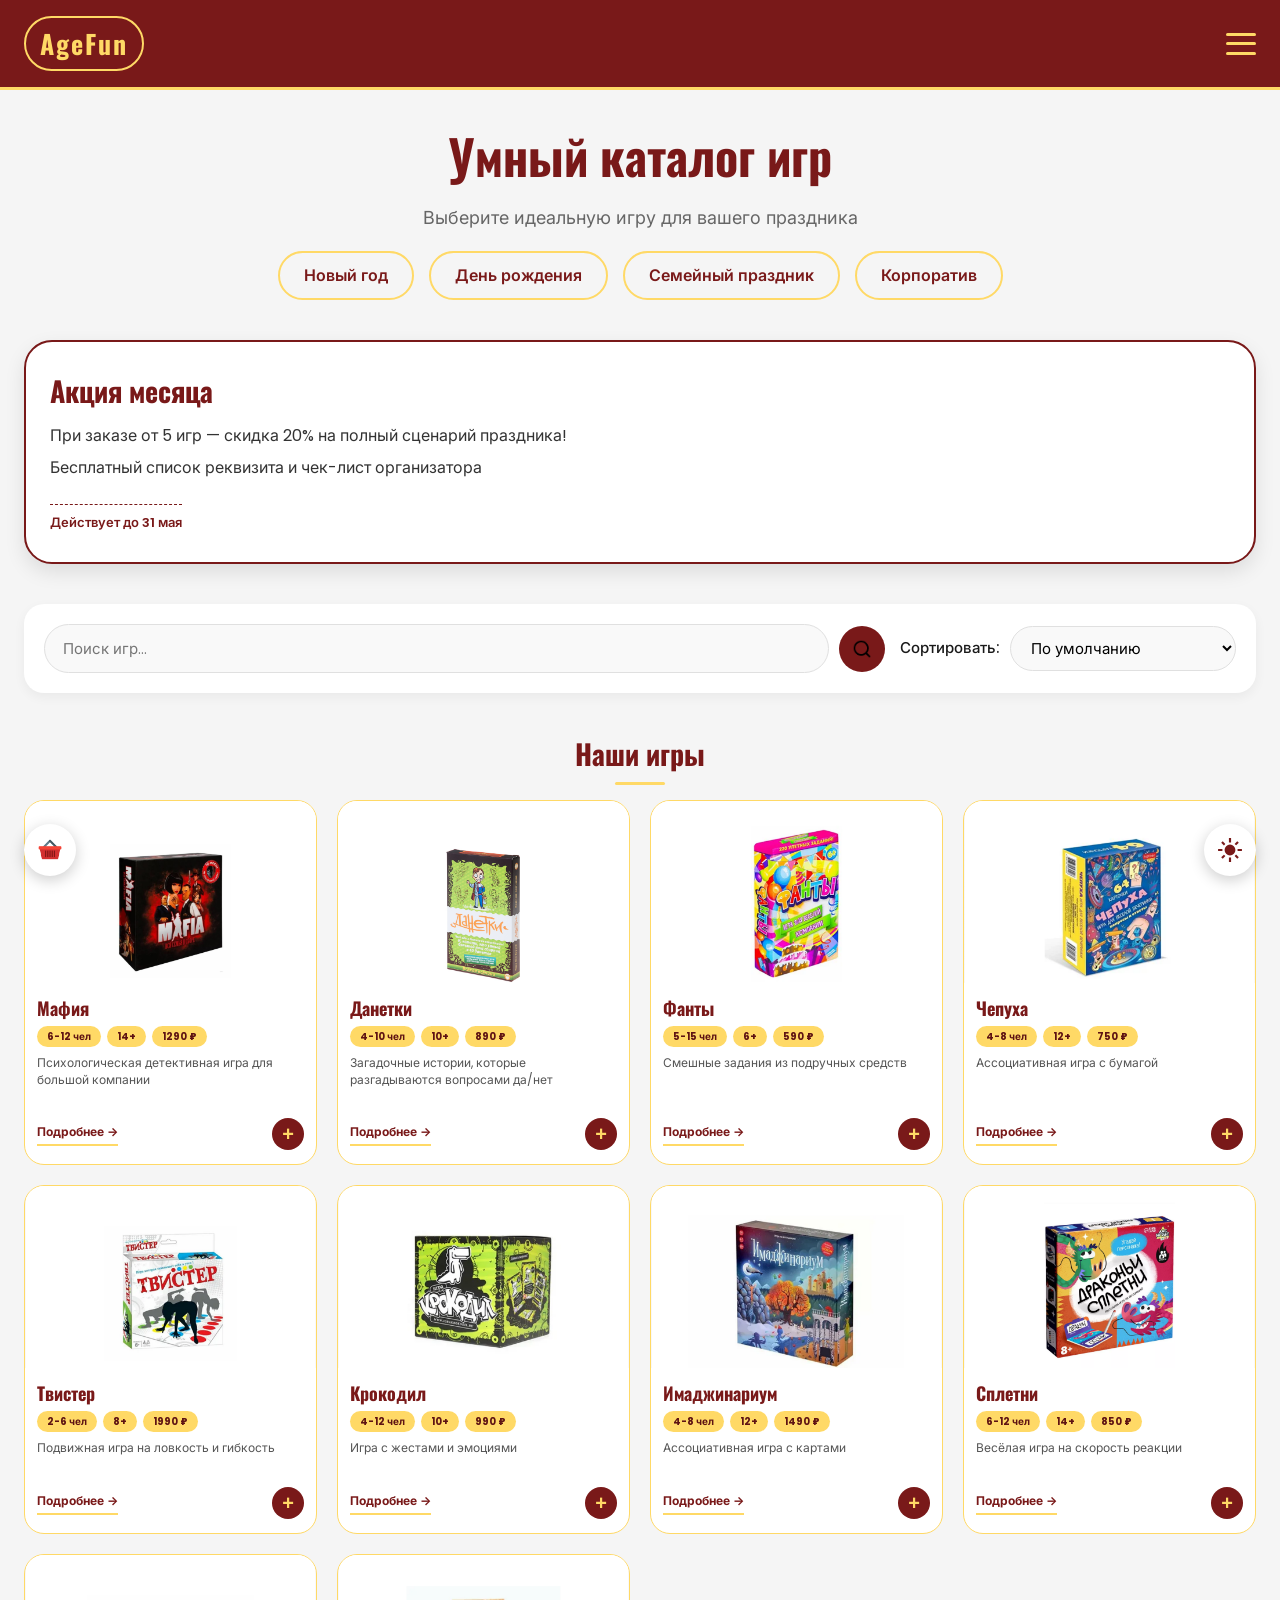
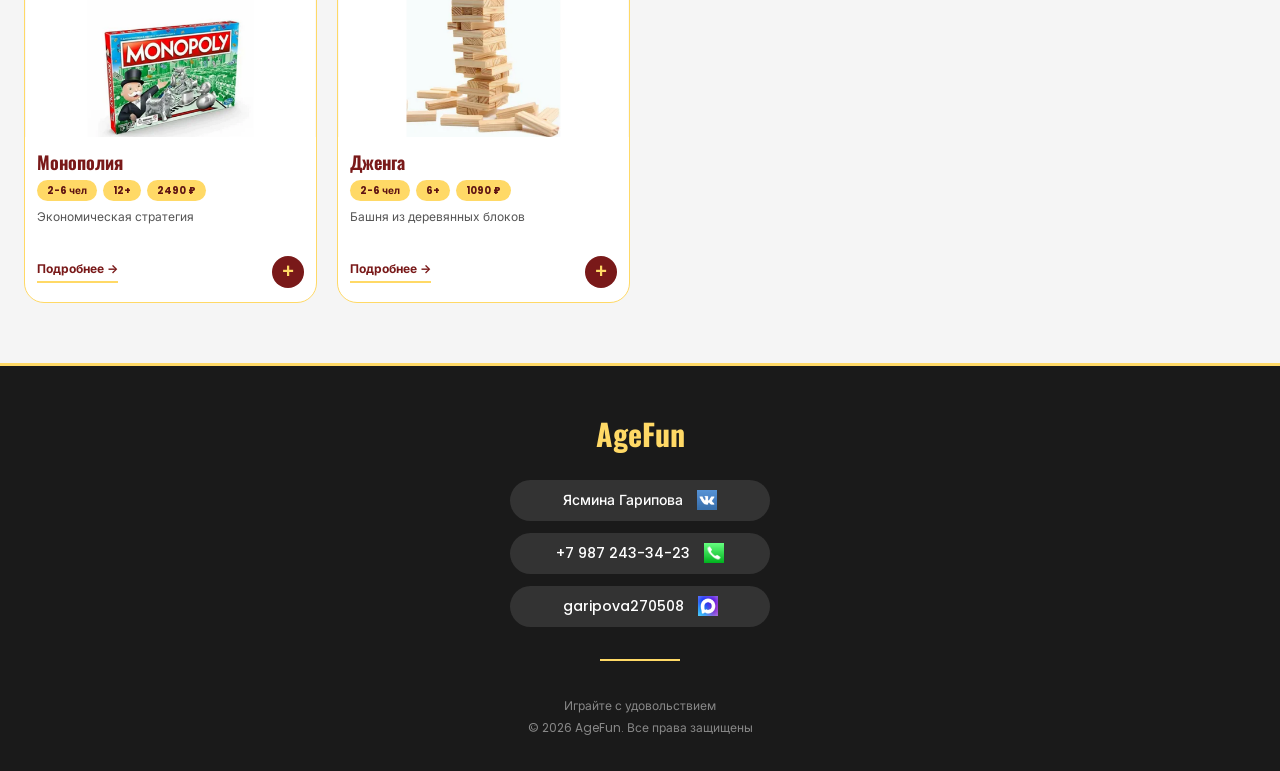
<file: assets/pages/catalog.html>
<!DOCTYPE html>
<html lang="ru">
<head>
    <!-- ========================================================================
         ОСНОВНЫЕ МЕТА-ТЕГИ
         ======================================================================== -->
    <meta charset="UTF-8">
    <meta name="viewport" content="width=device-width, initial-scale=1.0, user-scalable=yes">
    <meta name="author" content="Гарипова Ясмина Рустямовна">
    <meta name="description" content="AgeFun — Умный каталог игр для праздников. Выберите повод и возраст, получите подборку идеальных игр.">
    <title>AgeFun — Умный каталог</title>
    
    <!-- ========================================================================
         ПОДКЛЮЧЕНИЕ СТИЛЕЙ
         ======================================================================== -->
    <link rel="stylesheet" href="../css/style.css">
</head>
<body>

<!-- ========================================================================
     ШАПКА САЙТА (HEADER)
     ======================================================================== -->
<header>
    <div class="container head">
        <!-- Логотип с ссылкой на главную страницу -->
        <a href="../../index.html" class="logo">AgeFun</a>
        
        <!-- Бургер-меню (отображается на мобильных устройствах) -->
        <div class="burger" id="burgerBtn">
            <span></span><span></span><span></span>
        </div>
        
        <!-- Навигационное меню -->
        <nav class="nav-menu" id="navMenu">
            <ul>
                <li><a href="../../index.html">Главная</a></li>
                <li><a href="#" class="active">Каталог</a></li>
            </ul>
        </nav>
    </div>
</header>

<!-- ========================================================================
     ОСНОВНОЙ КОНТЕНТ
     ======================================================================== -->
<main>
    <div class="container">
        
        <!-- ========================================================================
             ЗАГОЛОВОК КАТАЛОГА
             ======================================================================== -->
        <div class="catalog-header">
            <h1>Умный каталог игр</h1>
            <p>Выберите идеальную игру для вашего праздника</p>
        </div>

        <!-- ========================================================================
             ВЫБОР ПРАЗДНИКА (ФИЛЬТР ПО ПОВОДУ)
             ======================================================================== -->
        <div class="holiday-selector">
            <button class="holiday-btn" data-holiday="newyear">Новый год</button>
            <button class="holiday-btn" data-holiday="birthday">День рождения</button>
            <button class="holiday-btn" data-holiday="family">Семейный праздник</button>
            <button class="holiday-btn" data-holiday="corporate">Корпоратив</button>
        </div>

        <!-- ========================================================================
             БЛОК АКЦИИ
             ======================================================================== -->
        <div class="promo-section">
            <div class="promo-title">Акция месяца</div>
            <div class="promo-text">При заказе от 5 игр — скидка 20% на полный сценарий праздника!</div>
            <div class="promo-text">Бесплатный список реквизита и чек-лист организатора</div>
            <div class="promo-date">Действует до 31 мая</div>
        </div>

        <!-- ========================================================================
             ПОИСК И СОРТИРОВКА
             ======================================================================== -->
        <div class="controls">
            <!-- Блок поиска -->
            <div class="search-box">
                <input type="text" id="searchInput" placeholder="Поиск игр...">
                <button class="search-btn" id="searchBtn">
                    <img src="../img/search.png" alt="Иконка поиска" class="search-icon">
                </button>
            </div>
            <!-- Блок сортировки -->
            <div class="sort-box">
                <label>Сортировать:</label>
                <select id="sortSelect" class="sort-select">
                    <option value="default">По умолчанию</option>
                    <option value="name-asc">Название (А-Я)</option>
                    <option value="name-desc">Название (Я-А)</option>
                    <option value="players">По количеству игроков</option>
                </select>
            </div>
        </div>

        <!-- ========================================================================
             ЗАГОЛОВОК "НАШИ ИГРЫ"
             ======================================================================== -->
        <div class="popular-title-wrapper">
            <h2 class="popular-title">Наши игры</h2>
        </div>

        <!-- ========================================================================
             СЕТКА КАРТОЧЕК ИГР (динамически заполняется через JavaScript)
             ======================================================================== -->
        <div class="games-grid" id="gamesGrid"></div>
        
    </div>
</main>

<!-- ========================================================================
     ПОДВАЛ (FOOTER)
     ======================================================================== -->
<footer>
    <div class="container">
        <div class="footer-content">
            <div class="footer-logo">AgeFun</div>
            <div class="footer-icons">
                <div class="footer-icon">
                    <a href="#">Ясмина Гарипова</a>
                    <img src="../img/vk.jpg" alt="Иконка ВКонтакте">
                </div>
                <div class="footer-icon">
                    <a href="#">+7 987 243-34-23</a>
                    <img src="../img/number..jpg" alt="Иконка телефона">
                </div>
                <div class="footer-icon">
                    <a href="#">garipova270508</a>
                    <img src="../img/MAX.jpg" alt="Иконка социальной сети">
                </div>
            </div>
            <div class="footer-line"></div>
            <div class="footer-bottom">
                <p>Играйте с удовольствием</p>
                <p>© 2026 AgeFun. Все права защищены</p>
            </div>
        </div>
    </div>
</footer>

<!-- ========================================================================
     ФИКСИРОВАННЫЕ КНОПКИ
     ======================================================================== -->

<!-- Кнопка корзины (в левом нижнем углу) -->
<div class="cart-fixed">
    <div class="cart-wrapper">
        <button id="cart-icon">
            <img src="../img/cart-icon.png" alt="Иконка корзины" id="cart-img">
            <span id="cart-count" class="cart-count">0</span>
        </button>
    </div>
</div>

<!-- Кнопка переключения тёмной/светлой темы (в правом нижнем углу) -->
<div class="theme-fixed">
    <button id="theme-switch">
        <!-- Иконка солнца (светлая тема) -->
        <svg xmlns="http://www.w3.org/2000/svg" height="24px" viewBox="0 -960 960 960" width="24px">
            <path d="M480-280q-83 0-141.5-58.5T280-480q0-83 58.5-141.5T480-680q83 0 141.5 58.5T680-480q0 83-58.5 141.5T480-280ZM200-440H40v-80h160v80Zm720 0H760v-80h160v80ZM440-760v-160h80v160h-80Zm0 720v-160h80v160h-80ZM256-650l-101-97 57-59 96 100-52 56Zm492 496-97-101 53-55 101 97-57 59Zm-98-550 97-101 59 57-100 96-56-52ZM154-212l101-97 55 53-97 101-59-57Z"/>
        </svg>
        <!-- Иконка луны (тёмная тема) -->
        <svg xmlns="http://www.w3.org/2000/svg" height="24px" viewBox="0 -960 960 960" width="24px">
            <path d="M480-120q-150 0-255-105T120-480q0-150 105-255t255-105q14 0 27.5 1t26.5 3q-41 29-65.5 75.5T444-660q0 90 63 153t153 63q55 0 101-24.5t75-65.5q2 13 3 26.5t1 27.5q0 150-105 255T480-120Z"/>
        </svg>
    </button>
</div>

<!-- ========================================================================
     МОДАЛЬНЫЕ ОКНА
     ======================================================================== -->

<!-- Модальное окно для выбора возраста (срабатывает после выбора праздника) -->
<div class="modal" id="holidayAgeModal">
    <div class="modal-content">
        <h3>Выберите возраст</h3>
        <p id="selectedHolidayName">Для какого возраста подбираем игры?</p>
        <div class="age-buttons">
            <a href="#" class="age-link holiday-age-link" data-age="5-9">5-9 лет</a>
            <a href="#" class="age-link holiday-age-link" data-age="9-14">9-14 лет</a>
            <a href="#" class="age-link holiday-age-link" data-age="14-18">14-18 лет</a>
            <a href="#" class="age-link holiday-age-link" data-age="18-35">18-35 лет</a>
            <a href="#" class="age-link holiday-age-link" data-age="35+">35+ лет</a>
        </div>
        <button class="modal-close" id="closeHolidayModalBtn">Закрыть</button>
    </div>
</div>

<!-- Модальное окно корзины (отображает добавленные товары) -->
<div class="cart-modal" id="cartModal">
    <div class="cart-modal-content">
        <div class="cart-modal-header">
            <h3>Корзина</h3>
            <button class="close-cart-modal" id="closeCartModalBtn">&times;</button>
        </div>
        <!-- Список товаров в корзине (динамически заполняется через JavaScript) -->
        <div class="cart-items-list" id="cartItemsList">
            <div class="empty-cart-message">Корзина пуста</div>
        </div>
        <div class="cart-total" id="cartTotal">Итого: 0 ₽</div>
        <button class="checkout-btn" id="checkoutBtn">Оформить заказ</button>
    </div>
</div>

<!-- ========================================================================
     ПОДКЛЮЧЕНИЕ СКРИПТОВ
     ======================================================================== -->
<script src="../js/burger.js"></script>
<script src="../js/catalog.js"></script>
</body>
</html>
</file>
<file: assets/css/style.css>
/* ========================================================================
   ПОДКЛЮЧЕНИЕ ШРИФТОВ
   ======================================================================== */
@import url("https://fonts.googleapis.com/css2?family=Inter:opsz,wght@14..32,100..900&family=Oswald:wght@200..700&family=Poppins:wght@300;400;500;600;700;800&display=swap");

/* ========================================================================
   CSS ПЕРЕМЕННЫЕ (цвета, шрифты)
   ======================================================================== */
:root {
    --font-primary: "Poppins", "Inter", sans-serif;  /* Основной шрифт */
    --font-secondary: "Oswald", sans-serif;          /* Второстепенный шрифт для заголовков */
    --color-primary: #791919;    /* Бордовый — основной цвет сайта */
    --color-secondary: #ffd966;  /* Золотой/жёлтый — акцентный цвет */
    --color-dark: #1a1a1a;       /* Тёмный фон для тёмной темы */
    --color-light: #f5f5f5;      /* Светлый фон для светлой темы */
    --color-white: #ffffff;      /* Белый цвет */
    --color-gray: #555555;        /* Серый для текста */
    --color-gray-light: #888888;  /* Светло-серый */
}

/* ========================================================================
   ГЛОБАЛЬНЫЕ СБРОСЫ И БАЗОВЫЕ СТИЛИ
   ======================================================================== */
* {
    margin: 0;
    padding: 0;
    box-sizing: border-box;  /* Учитываем padding и border в ширине элемента */
}

body {
    font-family: var(--font-primary);
    background: var(--color-light);
    color: var(--color-dark);
    line-height: 1.5;
    transition: background 0.3s ease, color 0.3s ease;  /* Плавная смена темы */
    overflow-x: hidden;  /* Убираем горизонтальную прокрутку */
}

/* Все медиа-элементы не выходят за границы */
img, iframe, video {
    max-width: 100%;
}

/* Центрирующий контейнер */
.container {
    max-width: 1500px;
    margin: 0 auto;
    padding-left: 24px;
    padding-right: 24px;
}

/* ========================================================================
   ШАПКА САЙТА (HEADER)
   ======================================================================== */
header {
    background: var(--color-primary);
    padding: 16px 0;
    border-bottom: 3px solid var(--color-secondary);
    position: sticky;   /* Прилипает при скролле */
    top: 0;
    z-index: 1000;
}

.head {
    display: flex;
    justify-content: space-between;
    align-items: center;
}

/* Логотип */
.logo {
    font-family: var(--font-secondary);
    background: var(--color-primary);
    text-decoration: none;
    letter-spacing: 2px;
    padding: 6px 14px;
    border-radius: 35px;
    border: 2px solid var(--color-secondary);
    display: inline-block;
    font-weight: 800;
    font-size: 26px;
    color: var(--color-secondary);
    transition: all 0.3s ease;
}

.logo:hover {
    transform: scale(1.02);
    background: var(--color-secondary);
    color: var(--color-primary);
    box-shadow: 0 4px 12px rgba(0, 0, 0, 0.2);
}

/* ========================================================================
   БУРГЕР-МЕНЮ (МОБИЛЬНАЯ НАВИГАЦИЯ)
   ======================================================================== */
.burger {
    width: 30px;
    height: 22px;
    display: flex;
    flex-direction: column;
    justify-content: space-between;
    cursor: pointer;
    z-index: 1001;
}

.burger span {
    display: block;
    width: 100%;
    height: 3px;
    background: var(--color-secondary);
    border-radius: 3px;
    transition: all 0.3s ease;
}

/* Анимация превращения бургера в крестик при открытии меню */
.burger.active span:nth-child(1) { transform: translateY(9px) rotate(45deg); }
.burger.active span:nth-child(2) { opacity: 0; }
.burger.active span:nth-child(3) { transform: translateY(-10px) rotate(-45deg); }

/* ========================================================================
   НАВИГАЦИОННОЕ МЕНЮ (ВЫЕЗЖАЮЩЕЕ)
   ======================================================================== */
.nav-menu {
    position: fixed;
    top: 0;
    left: -100%;
    width: 75%;
    max-width: 320px;
    height: 100vh;
    background: var(--color-white);
    box-shadow: 5px 0 35px rgba(0, 0, 0, 0.08);
    padding: 100px 28px 40px;
    transition: left 0.4s cubic-bezier(0.2, 0.9, 0.4, 1.1);
    z-index: 1000;
    border-right: 4px solid var(--color-secondary);
}

.nav-menu.active { left: 0; }  /* Открытое состояние */

.nav-menu ul { list-style: none; display: flex; flex-direction: column; gap: 12px; }

.nav-menu ul li a {
    font-family: var(--font-primary);
    font-weight: 600;
    font-size: 18px;
    color: var(--color-dark);
    text-decoration: none;
    display: block;
    padding: 14px 0;
    border-bottom: 1px solid #e0e0e0;
    transition: all 0.25s ease;
}

.nav-menu ul li a:hover,
.nav-menu ul li a.active {
    color: var(--color-primary);
    border-bottom-color: var(--color-primary);
    padding-left: 12px;
    background: linear-gradient(90deg, rgba(255, 217, 102, 0.15), transparent);
}

/* ========================================================================
   ТЁМНАЯ ТЕМА (DARKMODE) — ПЕРЕОПРЕДЕЛЕНИЕ СТИЛЕЙ
   ======================================================================== */
.darkmode {
    background: var(--color-dark);
    color: #f0f0f0;
}

.darkmode header {
    background: var(--color-primary);
    border-bottom-color: var(--color-secondary);
}

.darkmode .logo {
    background: var(--color-primary);
    color: var(--color-secondary);
    border-color: var(--color-secondary);
}

.darkmode .logo:hover {
    background: var(--color-secondary);
    color: var(--color-primary);
}

.darkmode .nav-menu {
    background: #2a2a2a;
    border-right-color: var(--color-secondary);
}

.darkmode .nav-menu ul li a {
    color: #f0f0f0;
    border-bottom-color: #444444;
}

.darkmode .nav-menu ul li a:hover,
.darkmode .nav-menu ul li a.active {
    color: var(--color-secondary);
    border-bottom-color: var(--color-secondary);
}

.darkmode .about-us,
.darkmode .filter-section {
    background: var(--color-dark);
}

.darkmode .about-us h2 {
    color: var(--color-secondary);
}

.darkmode .accordion-item {
    border-color: #444444;
    background: #2a2a2a;
}

.darkmode .accordion-header {
    background: #2a2a2a;
    border-left-color: var(--color-secondary);
}

.darkmode .accordion-header h3 {
    color: #f0f0f0;
}

.darkmode .accordion-icon {
    color: var(--color-secondary);
}

.darkmode .accordion-content p {
    color: #bbbbbb;
}

.darkmode .slider-text {
    color: var(--color-secondary);
}

.darkmode .filter-tab {
    color: var(--color-secondary);
    border-color: var(--color-secondary);
}

.darkmode .filter-tab.active {
    background: var(--color-secondary);
    color: var(--color-primary);
    border-color: var(--color-secondary);
}

.darkmode .filter-tab:hover {
    background: var(--color-secondary);
    color: var(--color-primary);
}

.darkmode .popular-card,
.darkmode .team-card,
.darkmode .contact-info,
.darkmode .feedback-form-wrapper {
    background: #2a2a2a;
    border-color: #444444;
}

.darkmode .popular-card h3,
.darkmode .team-card h3,
.darkmode .contact-item h3 {
    color: var(--color-secondary);
}

.darkmode .game-meta span {
    background: var(--color-primary);
    color: var(--color-secondary);
}

.darkmode .price {
    color: var(--color-secondary);
}

.darkmode .popular-card p,
.darkmode .team-desc,
.darkmode .contact-item p {
    color: #bbbbbb;
}

.darkmode .popular-btn {
    color: var(--color-secondary);
    border-bottom-color: var(--color-primary);
}

.darkmode .popular-btn:hover {
    color: var(--color-primary);
    border-bottom-color: var(--color-secondary);
}

.darkmode .team-card p {
    color: var(--color-gray-light);
}

.darkmode .feedback-form-wrapper {
    background: #2a2a2a;
    border-color: #444444;
}

.darkmode .form-row input,
.darkmode .feedback-form textarea {
    background: var(--color-dark);
    border-color: #444444;
    color: #f0f0f0;
}

.darkmode .feedback-btn {
    background: var(--color-secondary);
    color: var(--color-primary);
}

.darkmode .feedback-btn:hover {
    background: #ffcc44;
    transform: scale(1.02);
}

.darkmode .modal-content {
    background: #2a2a2a;
}

.darkmode .modal-content h3 {
    color: var(--color-secondary);
}

.darkmode .modal-content p {
    color: #bbbbbb;
}

.darkmode .modal-close {
    background: var(--color-secondary);
    color: var(--color-primary);
}

.darkmode footer {
    background: var(--color-dark);
    border-top-color: var(--color-secondary);
}

.darkmode .footer-logo {
    color: var(--color-secondary);
}

.darkmode .footer-icon {
    background: #333333;
}

.darkmode .footer-icon a {
    color: var(--color-white);
}

.darkmode .footer-icon:hover {
    background: var(--color-primary);
}

/* ========================================================================
   ГЕРОЙ С ВИДЕО-ФОНОМ (ГЛАВНАЯ СТРАНИЦА)
   ======================================================================== */
.hero {
    position: relative;
    height: 90vh;
    min-height: 550px;
    overflow: hidden;
    display: flex;
    align-items: center;
    justify-content: center;
}

.hero-video {
    position: absolute;
    top: 0;
    left: 0;
    width: 100%;
    height: 100%;
    object-fit: cover;  /* Видео заполняет весь блок */
    z-index: 0;
}

.hero-overlay {
    position: absolute;
    top: 0;
    left: 0;
    width: 100%;
    height: 100%;
    background: rgba(0, 0, 0, 0.65);  /* Затемнение для читаемости текста */
    z-index: 1;
}

.hero-content {
    position: relative;
    z-index: 2;
    text-align: center;
    color: var(--color-white);
    max-width: 800px;
    padding: 0 24px;
    animation: fadeInUp 1s ease;  /* Анимация появления */
}

.hero-content h1 {
    font-family: var(--font-secondary);
    font-size: clamp(48px, 8vw, 80px);
    font-weight: 800;
    margin-bottom: 20px;
    text-shadow: 3px 3px 6px rgba(0, 0, 0, 0.4);
    background: linear-gradient(135deg, #fff, var(--color-secondary));
    -webkit-background-clip: text;
    background-clip: text;
    color: transparent;
}

.hero-content p {
    font-size: clamp(18px, 4vw, 26px);
    font-weight: 600;
    margin-bottom: 20px;
}

.hero-tagline {
    font-size: clamp(14px, 3vw, 18px);
    display: block;
    margin-bottom: 35px;
    color: rgba(255, 255, 255, 0.95);
    text-shadow: 0 1px 2px rgba(0,0,0,0.3);
    font-weight: 500;
}

.hero-btn {
    display: inline-block;
    background: var(--color-secondary);
    color: var(--color-primary);
    padding: 14px 42px;
    border-radius: 50px;
    text-decoration: none;
    font-weight: 800;
    font-size: 18px;
    transition: all 0.3s ease;
    box-shadow: 0 8px 20px rgba(0, 0, 0, 0.2);
}

.hero-btn:hover {
    transform: scale(1.05);
    background: #ffcc44;
    box-shadow: 0 12px 28px rgba(0, 0, 0, 0.3);
}

/* ========================================================================
   СЕКЦИЯ "О НАС" (АККОРДЕОН)
   ======================================================================== */
.about-us {
    padding: 80px 0;
    background: var(--color-light);
}

.about-us h2 {
    font-family: var(--font-secondary);
    font-size: clamp(32px, 5vw, 42px);
    color: var(--color-primary);
    text-align: center;
    margin-bottom: 40px;
}

.accordion {
    max-width: 900px;
    margin: 0 auto;
}

.accordion-item {
    border: 1px solid #e0e0e0;
    margin-bottom: 12px;
    background: var(--color-white);
    border-radius: 12px;
    overflow: hidden;
    transition: all 0.3s ease;
}

.accordion-item:hover {
    transform: translateY(-2px);
    box-shadow: 0 6px 16px rgba(0, 0, 0, 0.1);
}

.accordion-header {
    background: var(--color-white);
    padding: 18px 24px;
    cursor: pointer;
    display: flex;
    justify-content: space-between;
    align-items: center;
    border-left: 4px solid var(--color-primary);
    transition: background 0.3s ease;
}

.accordion-header:hover {
    background: rgba(255, 217, 102, 0.1);
}

.accordion-header h3 {
    font-size: 18px;
    font-weight: 600;
    color: var(--color-dark);
    margin: 0;
}

.accordion-icon {
    font-size: 22px;
    color: var(--color-primary);
    transition: transform 0.3s ease;
}

/* Поворот иконки при открытом аккордеоне */
.accordion-item.active .accordion-icon {
    transform: rotate(45deg);
}

.accordion-content {
    max-height: 0;
    overflow: hidden;
    transition: max-height 0.4s ease;
    padding: 0 24px;
}

.accordion-item.active .accordion-content {
    max-height: 120px;   /* Достаточно для содержимого */
    padding: 20px 24px;
}

.accordion-content p {
    font-size: 15px;
    color: var(--color-gray);
    line-height: 1.6;
}

/* ========================================================================
   СЛАЙДЕР (BOOTSTRAP КАРУСЕЛЬ)
   ======================================================================== */
.slider-caption {
    text-align: center;
    margin: 50px 0 20px;
}

.slider-text {
    font-family: var(--font-secondary);
    font-weight: 700;
    font-size: clamp(24px, 5vw, 34px);
    color: var(--color-primary);
    display: inline-block;
}

.carousel {
    margin: 20px auto 60px;
    border-radius: 32px;
    overflow: hidden;
    box-shadow: 0 20px 35px rgba(0, 0, 0, 0.15);
    max-width: 900px;
}

.carousel-item {
    height: 400px;
}

.carousel-item img {
    width: 100%;
    height: 100%;
    object-fit: cover;
    transition: transform 0.5s ease;
}

.carousel-item:hover img {
    transform: scale(1.05);  /* Увеличение картинки при наведении */
}

.carousel-caption {
    background: linear-gradient(135deg, rgba(121, 25, 25, 0.85), rgba(0, 0, 0, 0.7));
    border-radius: 20px;
    padding: 12px 24px;
    bottom: 25px;
    left: 25px;
    right: 25px;
}

.carousel-caption h5 {
    font-family: var(--font-secondary);
    font-weight: 700;
    font-size: 22px;
    color: var(--color-secondary);
    margin: 0;
}

/* Кнопки переключения слайдов */
.carousel-control-prev,
.carousel-control-next {
    width: 40px;
    height: 40px;
    background: rgba(121, 25, 25, 0.7);
    border-radius: 50%;
    top: 50%;
    transform: translateY(-50%);
    transition: all 0.3s ease;
}

.carousel-control-prev:hover,
.carousel-control-next:hover {
    background: var(--color-primary);
    transform: translateY(-50%) scale(1.1);
}

/* ========================================================================
   ФИЛЬТР (ТАБЫ) — ПЕРЕКЛЮЧЕНИЕ МЕЖДУ РАЗДЕЛАМИ
   ======================================================================== */
.filter-section {
    padding: 40px 0 70px;
    background: var(--color-light);
}

.filter-tabs {
    display: flex;
    flex-wrap: wrap;
    justify-content: center;
    gap: 12px;
    margin-bottom: 40px;
}

.filter-tab {
    background: transparent;
    border: 2px solid var(--color-secondary);
    padding: 12px 28px;
    border-radius: 50px;
    font-family: var(--font-primary);
    font-weight: 600;
    font-size: 16px;
    color: var(--color-primary);
    cursor: pointer;
    transition: all 0.3s ease;
}

.filter-tab.active {
    background: var(--color-primary);
    color: var(--color-secondary);
    border-color: var(--color-primary);
}

.filter-tab:hover {
    transform: translateY(-3px);
    background: var(--color-secondary);
    color: var(--color-primary);
    box-shadow: 0 4px 12px rgba(0, 0, 0, 0.15);
}

/* Содержимое табов — скрыто по умолчанию */
.tab-content {
    display: none;
    animation: fadeInUp 0.4s ease;
}

.tab-content.active {
    display: block;
}

/* ========================================================================
   ПОПУЛЯРНЫЕ ИГРЫ (СЕТКА КАРТОЧЕК)
   ======================================================================== */
.popular-grid {
    display: flex;
    flex-wrap: wrap;
    gap: 20px;
    justify-content: center;
}

.popular-card {
    background: var(--color-white);
    border-radius: 20px;
    width: calc(25% - 15px);
    min-width: 200px;
    max-width: 260px;
    border: 1px solid var(--color-secondary);
    overflow: hidden;
    box-shadow: 0 6px 20px rgba(0, 0, 0, 0.08);
    display: flex;
    flex-direction: column;
    transition: all 0.3s ease;
}

.popular-card:hover {
    transform: translateY(-8px);
    box-shadow: 0 16px 32px rgba(0, 0, 0, 0.15);
}

.popular-img {
    width: 100%;
    height: 150px;
    background-size: cover;
    background-position: center;
    transition: transform 0.5s ease;
}

.popular-card:hover .popular-img {
    transform: scale(1.05);
}

.popular-card h3 {
    font-family: var(--font-secondary);
    font-weight: 700;
    font-size: 18px;
    color: var(--color-primary);
    margin: 12px 12px 4px;
    transition: color 0.3s ease;
}

.popular-card:hover h3 {
    color: var(--color-secondary);
    text-shadow: 0 0 2px var(--color-primary);
}

.game-meta {
    display: flex;
    flex-wrap: wrap;
    gap: 5px;
    margin: 4px 12px 8px;
}

.game-meta span {
    font-size: 9px;
    font-weight: 700;
    background: var(--color-secondary);
    padding: 3px 8px;
    border-radius: 20px;
    color: var(--color-primary);
    transition: all 0.3s ease;
}

.popular-card:hover .game-meta span {
    background: var(--color-primary);
    color: var(--color-secondary);
}

.price {
    font-size: 18px;
    font-weight: 800;
    color: var(--color-primary);
    margin: 6px 12px 0;
    transition: color 0.3s ease;
}

.popular-card:hover .price {
    color: var(--color-secondary);
}

.popular-card p {
    font-size: 12px;
    line-height: 1.4;
    color: var(--color-gray);
    margin: 0 12px 12px;
    flex: 1;
}

.popular-btn {
    display: inline-block;
    color: var(--color-primary);
    font-weight: 700;
    font-size: 12px;
    text-decoration: none;
    margin: 0 12px 14px;
    border-bottom: 2px solid var(--color-secondary);
    padding-bottom: 2px;
    align-self: flex-start;
    transition: all 0.3s ease;
}

.popular-btn:hover {
    color: var(--color-secondary);
    border-bottom-color: var(--color-primary);
    transform: translateX(5px);
}

/* ========================================================================
   КОМАНДА (СЕТКА КАРТОЧЕК СОТРУДНИКОВ)
   ======================================================================== */
.team-grid {
    display: flex;
    flex-wrap: wrap;
    gap: 30px;
    justify-content: center;
}

.team-card {
    background: var(--color-white);
    border-radius: 28px;
    width: 100%;
    max-width: 280px;
    text-align: center;
    padding: 28px 20px;
    box-shadow: 0 12px 28px rgba(0, 0, 0, 0.08);
    border: 1px solid var(--color-secondary);
    transition: all 0.3s ease;
}

.team-card:hover {
    transform: translateY(-10px);
    box-shadow: 0 20px 40px rgba(0, 0, 0, 0.15);
}

.team-photo {
    width: 130px;
    height: 130px;
    border-radius: 50%;
    margin: 0 auto 18px;
    background-size: cover;
    background-position: center;
    border: 3px solid var(--color-secondary);
    transition: all 0.3s ease;
}

.team-card:hover .team-photo {
    transform: scale(1.05);
    border-color: var(--color-primary);
}

.team-card h3 {
    font-size: 20px;
    font-weight: 800;
    color: var(--color-primary);
    margin-bottom: 6px;
    transition: color 0.3s ease;
}

.team-card:hover h3 {
    color: var(--color-secondary);
}

.team-card p {
    font-size: 14px;
    color: var(--color-gray-light);
    margin-bottom: 12px;
}

.team-desc {
    font-size: 13px;
    color: var(--color-gray);
    line-height: 1.5;
    display: block;
}

/* ========================================================================
   КОНТАКТЫ (ИНФОРМАЦИЯ + КАРТА)
   ======================================================================== */
.contacts-grid {
    display: flex;
    flex-wrap: wrap;
    gap: 40px;
    justify-content: center;
    align-items: stretch;
}

.contact-info {
    flex: 1;
    min-width: 260px;
    background: var(--color-white);
    border-radius: 24px;
    padding: 30px;
    border: 1px solid var(--color-secondary);
}

.contact-item {
    display: flex;
    align-items: center;
    gap: 18px;
    margin-bottom: 28px;
    transition: all 0.3s ease;
}

.contact-item:hover {
    transform: translateX(8px);
}

.contact-item:last-child {
    margin-bottom: 0;
}

.contact-item h3 {
    font-size: 18px;
    font-weight: 700;
    color: var(--color-primary);
    margin-bottom: 6px;
}

.contact-item p {
    font-size: 14px;
    color: var(--color-gray);
}

.contact-map {
    flex: 1;
    min-width: 300px;
    border-radius: 24px;
    overflow: hidden;
    border: 1px solid var(--color-secondary);
    transition: all 0.3s ease;
}

.contact-map:hover {
    transform: scale(1.01);
    box-shadow: 0 8px 20px rgba(0, 0, 0, 0.15);
}

.contact-map iframe {
    display: block;
    width: 100%;
    height: 100%;
    min-height: 300px;
}

.contact-icon-img {
    width: 45px;
    height: 45px;
    object-fit: contain;
    border-radius: 12px;
    transition: transform 0.3s ease;
}

.contact-item:hover .contact-icon-img {
    transform: rotate(5deg) scale(1.05);
}

/* ========================================================================
   ФОРМА ОБРАТНОЙ СВЯЗИ
   ======================================================================== */
.feedback-form-wrapper {
    max-width: 680px;
    margin: 0 auto;
    background: linear-gradient(145deg, #fafafa, var(--color-white));
    border-radius: 24px;
    padding: 40px;
    border: 1px solid #e0e0e0;
    transition: all 0.3s ease;
}

.feedback-form-wrapper:hover {
    transform: translateY(-3px);
    box-shadow: 0 12px 28px rgba(0, 0, 0, 0.1);
}

.feedback-form {
    display: flex;
    flex-direction: column;
    gap: 20px;
}

.form-row {
    display: flex;
    gap: 20px;
    flex-wrap: wrap;
}

.form-row input {
    flex: 1;
    padding: 15px 18px;
    border: 1px solid #e0e0e0;
    border-radius: 12px;
    font-size: 15px;
    font-family: var(--font-primary);
    background: var(--color-white);
    color: var(--color-dark);
    transition: all 0.3s ease;
}

.form-row input:hover {
    border-color: var(--color-secondary);
}

.form-row input:focus,
.feedback-form textarea:focus {
    outline: none;
    border-color: var(--color-primary);
    box-shadow: 0 0 0 3px rgba(121, 25, 25, 0.1);
}

.feedback-form textarea {
    padding: 15px 18px;
    border: 1px solid #e0e0e0;
    border-radius: 12px;
    font-size: 15px;
    font-family: var(--font-primary);
    resize: vertical;
    background: var(--color-white);
    color: var(--color-dark);
    transition: all 0.3s ease;
}

.feedback-form textarea:hover {
    border-color: var(--color-secondary);
}

.feedback-btn {
    background: var(--color-primary);
    color: #fff;
    border: none;
    padding: 16px;
    border-radius: 40px;
    font-size: 17px;
    font-weight: 700;
    cursor: pointer;
    transition: all 0.3s;
}

.feedback-btn:hover {
    background: #5e1313;
    transform: scale(1.02);
    box-shadow: 0 6px 14px rgba(121, 25, 25, 0.3);
}

/* ========================================================================
   МОДАЛЬНОЕ ОКНО (ОБЩЕЕ)
   ======================================================================== */
.modal {
    display: none;
    position: fixed;
    top: 0;
    left: 0;
    width: 100%;
    height: 100%;
    background: rgba(0, 0, 0, 0.85);
    z-index: 2000;
    justify-content: center;
    align-items: center;
}

.modal.active {
    display: flex;
}

.modal-content {
    background: var(--color-white);
    width: 90%;
    max-width: 380px;
    padding: 35px 28px;
    border-radius: 24px;
    text-align: center;
    border: 2px solid var(--color-secondary);
    animation: fadeInUp 0.3s ease;
}

.modal-content h3 {
    font-family: var(--font-secondary);
    font-size: 26px;
    color: var(--color-primary);
    margin-bottom: 14px;
}

.modal-content p {
    font-size: 15px;
    color: var(--color-gray);
    margin-bottom: 28px;
}

.modal-close {
    background: var(--color-primary);
    color: #fff;
    border: none;
    padding: 12px 28px;
    border-radius: 40px;
    font-size: 15px;
    font-weight: 600;
    cursor: pointer;
    transition: all 0.3s ease;
}

.modal-close:hover {
    background: var(--color-secondary);
    color: var(--color-primary);
    transform: scale(1.02);
}

/* ========================================================================
   ПОДВАЛ (FOOTER)
   ======================================================================== */
footer {
    background: var(--color-dark);
    padding: 45px 0 30px;
    border-top: 3px solid var(--color-secondary);
}

.footer-content {
    display: flex;
    flex-direction: column;
    align-items: center;
    gap: 24px;
}

.footer-logo {
    font-family: var(--font-secondary);
    font-size: 30px;
    font-weight: 800;
    color: var(--color-secondary);
    transition: all 0.3s ease;
}

.footer-logo:hover {
    transform: scale(1.02);
    text-shadow: 0 0 8px rgba(255, 217, 102, 0.5);
}

.footer-icons {
    display: flex;
    flex-direction: column;
    gap: 12px;
    align-items: center;
}

.footer-icon {
    display: flex;
    align-items: center;
    justify-content: center;
    gap: 14px;
    background: #333333;
    padding: 10px 24px;
    border-radius: 60px;
    width: 260px;
    transition: all 0.3s ease;
}

.footer-icon:hover {
    background: var(--color-primary);
    transform: translateX(8px);
    box-shadow: 0 4px 12px rgba(0, 0, 0, 0.2);
}

.footer-icon a {
    color: var(--color-white);
    text-decoration: none;
    font-size: 14px;
    font-weight: 500;
    transition: color 0.3s ease;
}

.footer-icon:hover a {
    color: var(--color-secondary);
}

.footer-icon img {
    width: 20px;
    height: 20px;
    transition: transform 0.3s ease;
}

.footer-icon:hover img {
    transform: rotate(360deg);
}

.footer-line {
    width: 80px;
    height: 2px;
    background: var(--color-secondary);
    margin: 8px 0;
}

.footer-bottom {
    text-align: center;
    color: var(--color-gray-light);
    font-size: 12px;
}

.footer-bottom p {
    margin: 4px 0;
}

/* ========================================================================
   ФИКСИРОВАННЫЕ КНОПКИ (КОРЗИНА И ТЕМА)
   ======================================================================== */
.cart-fixed {
    position: fixed;
    left: 24px;
    bottom: 24px;
    z-index: 1100;
}

.theme-fixed {
    position: fixed;
    right: 24px;
    bottom: 24px;
    z-index: 1100;
}

#cart-icon, #theme-switch {
    height: 52px;
    width: 52px;
    padding: 0;
    border-radius: 50%;
    background-color: var(--color-white);
    display: flex;
    justify-content: center;
    align-items: center;
    border: none;
    cursor: pointer;
    box-shadow: 0 4px 15px rgba(0, 0, 0, 0.2);
    transition: all 0.3s ease;
}

#cart-icon:hover, #theme-switch:hover {
    transform: scale(1.1);
    box-shadow: 0 6px 20px rgba(0, 0, 0, 0.3);
}

#theme-switch svg {
    fill: var(--color-primary);
    width: 26px;
    height: 26px;
    transition: fill 0.3s ease;
}

#theme-switch svg:last-child {
    display: none;
}

.darkmode #theme-switch {
    background-color: #2a2a2a;
}

.darkmode #theme-switch svg {
    fill: var(--color-secondary);
}

.darkmode #theme-switch svg:first-child {
    display: none;
}

.darkmode #theme-switch svg:last-child {
    display: block;
}

#cart-img {
    width: 26px;
    height: 26px;
    object-fit: contain;
}

.cart-count {
    position: absolute;
    top: -5px;
    right: -5px;
    background: var(--color-primary);
    color: var(--color-secondary);
    font-size: 12px;
    font-weight: bold;
    width: 22px;
    height: 22px;
    border-radius: 50%;
    display: flex;
    align-items: center;
    justify-content: center;
    border: 1px solid var(--color-secondary);
}

.darkmode #cart-icon {
    background-color: #2a2a2a;
}

.darkmode .cart-count {
    background: var(--color-secondary);
    color: var(--color-primary);
    border-color: var(--color-primary);
}

/* ========================================================================
   МОДАЛЬНОЕ ОКНО КОРЗИНЫ (ЕДИНОЕ ДЛЯ ВСЕГО САЙТА)
   ======================================================================== */
.cart-modal {
    display: none;
    position: fixed;
    top: 0;
    left: 0;
    width: 100%;
    height: 100%;
    background: rgba(0, 0, 0, 0.85);
    z-index: 2000;
    justify-content: center;
    align-items: center;
}

.cart-modal.active {
    display: flex;
}

.cart-modal-content {
    background: var(--color-white);
    width: 90%;
    max-width: 500px;
    max-height: 80vh;
    padding: 24px;
    display: flex;
    flex-direction: column;
    border-radius: 24px;
    animation: fadeInUp 0.3s ease;
    box-shadow: 0 20px 40px rgba(0, 0, 0, 0.3);
}

.darkmode .cart-modal-content {
    background: #2a2a2a;
    border: 1px solid var(--color-secondary);
}

.cart-modal-header {
    display: flex;
    justify-content: space-between;
    align-items: center;
    padding-bottom: 16px;
    border-bottom: 2px solid var(--color-secondary);
    margin-bottom: 16px;
}

.cart-modal-header h3 {
    margin: 0;
    font-family: var(--font-secondary);
    color: var(--color-primary);
    font-size: 24px;
}

.darkmode .cart-modal-header h3 {
    color: var(--color-secondary);
}

.close-cart-modal {
    background: none;
    border: none;
    font-size: 28px;
    cursor: pointer;
    color: var(--color-primary);
    transition: all 0.3s ease;
}

.close-cart-modal:hover {
    transform: scale(1.1);
    color: var(--color-secondary);
}

.darkmode .close-cart-modal {
    color: var(--color-secondary);
}

.darkmode .close-cart-modal:hover {
    color: var(--color-primary);
}

.cart-items-list {
    flex: 1;
    overflow-y: auto;
    max-height: 400px;
    padding-right: 8px;
}

.empty-cart-message {
    text-align: center;
    padding: 40px;
    color: var(--color-gray-light);
}

/* Стили для одного товара в корзине */
.cart-item {
    display: flex;
    align-items: center;
    justify-content: space-between;
    padding: 12px 0;
    border-bottom: 1px solid #eee;
    gap: 12px;
    flex-wrap: wrap;
    transition: background 0.3s ease;
}

.cart-item:hover {
    background: rgba(255, 217, 102, 0.1);
}

.darkmode .cart-item {
    border-bottom-color: #444;
}

.cart-item-name {
    font-weight: 600;
    color: var(--color-dark);
    min-width: 120px;
}

.darkmode .cart-item-name {
    color: #fff;
}

.cart-item-price {
    color: var(--color-primary);
    font-weight: 600;
    min-width: 70px;
}

.darkmode .cart-item-price {
    color: var(--color-secondary);
}

.cart-item-quantity {
    display: flex;
    align-items: center;
    gap: 10px;
}

/* КНОПКИ + И - В КОРЗИНЕ */
.cart-qty-btn {
    background: #f0f0f0;
    border: none;
    width: 28px;
    height: 28px;
    border-radius: 50%;
    cursor: pointer;
    font-weight: bold;
    font-size: 16px;
    transition: all 0.2s ease;
    display: flex;
    align-items: center;
    justify-content: center;
}

.cart-qty-btn:hover {
    background: var(--color-secondary);
    transform: scale(1.05);
}

.darkmode .cart-qty-btn {
    background: #444;
    color: #fff;
}

.darkmode .cart-qty-btn:hover {
    background: var(--color-secondary);
    color: var(--color-primary);
}

.cart-item-total {
    font-weight: 700;
    color: var(--color-primary);
    min-width: 70px;
    text-align: right;
}

.darkmode .cart-item-total {
    color: var(--color-secondary);
}

.cart-remove-btn {
    background: none;
    border: none;
    cursor: pointer;
    font-size: 18px;
    color: #999;
    transition: all 0.3s ease;
}

.cart-remove-btn:hover {
    color: var(--color-primary);
    transform: scale(1.1);
}

.darkmode .cart-remove-btn:hover {
    color: var(--color-secondary);
}

.cart-total {
    text-align: right;
    font-size: 20px;
    font-weight: 800;
    color: var(--color-primary);
    padding: 16px 0;
    border-top: 2px solid var(--color-secondary);
    margin-top: 16px;
}

.darkmode .cart-total {
    color: var(--color-secondary);
}

.checkout-btn {
    background: var(--color-primary);
    color: var(--color-secondary);
    border: none;
    padding: 14px;
    border-radius: 40px;
    font-size: 16px;
    font-weight: 600;
    cursor: pointer;
    width: 100%;
    transition: all 0.3s ease;
}

.checkout-btn:hover {
    background: var(--color-secondary);
    color: var(--color-primary);
    transform: scale(1.02);
}

/* ========================================================================
   СТРАНИЦА КАТАЛОГА
   ======================================================================== */

/* Заголовок каталога */
.catalog-header {
    text-align: center;
    padding: 30px 0 20px;
}

.catalog-header h1 {
    font-family: var(--font-secondary);
    font-size: clamp(28px, 6vw, 48px);
    color: var(--color-primary);
    margin-bottom: 12px;
}

.darkmode .catalog-header h1 {
    color: var(--color-secondary);
}

.catalog-header p {
    font-size: clamp(14px, 4vw, 18px);
    color: #666;
}

.darkmode .catalog-header p {
    color: #aaa;
}

/* Кнопки выбора праздника */
.holiday-selector {
    display: flex;
    flex-wrap: wrap;
    justify-content: center;
    gap: clamp(8px, 3vw, 15px);
    margin-bottom: 40px;
}

.holiday-btn {
    background: transparent;
    border: 2px solid var(--color-secondary);
    padding: clamp(6px, 2vw, 10px) clamp(12px, 4vw, 24px);
    border-radius: 50px;
    font-family: var(--font-primary);
    font-weight: 600;
    font-size: clamp(13px, 3.5vw, 16px);
    color: var(--color-primary);
    cursor: pointer;
    transition: all 0.3s ease;
    white-space: nowrap;
}

.darkmode .holiday-btn {
    color: var(--color-secondary);
}

.holiday-btn.active {
    background: var(--color-primary);
    color: var(--color-secondary);
    border-color: var(--color-primary);
}

.darkmode .holiday-btn.active {
    background: var(--color-secondary);
    color: var(--color-primary);
}

.holiday-btn:hover {
    transform: translateY(-3px);
    background: var(--color-secondary);
    color: var(--color-primary);
    box-shadow: 0 4px 12px rgba(0, 0, 0, 0.15);
}

/* Адаптация кнопок праздника на мобилках */
@media (max-width: 480px) {
    .holiday-btn {
        white-space: normal;
        text-align: center;
        padding: 6px 12px;
        font-size: 12px;
    }
}

/* Блок акции */
.promo-section {
    background: var(--color-white);
    border: 2px solid var(--color-primary);
    border-radius: 28px;
    padding: 28px 24px;
    margin-bottom: 40px;
    box-shadow: 0 8px 20px rgba(0, 0, 0, 0.1);
    transition: all 0.3s ease;
}

.promo-section:hover {
    transform: translateY(-3px);
    box-shadow: 0 14px 30px rgba(0, 0, 0, 0.15);
}

.darkmode .promo-section {
    background: #2a2a2a;
    border-color: var(--color-secondary);
}

.promo-title {
    font-family: var(--font-secondary);
    font-size: clamp(22px, 5vw, 28px);
    font-weight: 800;
    color: var(--color-primary);
    margin-bottom: 12px;
}

.darkmode .promo-title {
    color: var(--color-secondary);
}

.promo-text {
    font-size: clamp(14px, 3.5vw, 16px);
    color: #333;
    margin-bottom: 8px;
}

.darkmode .promo-text {
    color: #ccc;
}

.promo-date {
    margin-top: 16px;
    font-size: 13px;
    font-weight: 600;
    color: var(--color-primary);
    border-top: 1px dashed var(--color-primary);
    display: inline-block;
    padding-top: 8px;
}

.darkmode .promo-date {
    color: var(--color-secondary);
    border-color: var(--color-secondary);
}

/* Адаптация блока акции */
@media (max-width: 480px) {
    .promo-section {
        padding: 18px 14px;
    }
}

/* Панель поиска и сортировки */
.controls {
    display: flex;
    flex-wrap: wrap;
    justify-content: space-between;
    align-items: center;
    gap: 15px;
    margin-bottom: 40px;
    background: var(--color-white);
    padding: clamp(15px, 4vw, 20px);
    border-radius: 20px;
    box-shadow: 0 4px 12px rgba(0, 0, 0, 0.05);
    transition: all 0.3s ease;
}

.controls:hover {
    box-shadow: 0 8px 20px rgba(0, 0, 0, 0.1);
}

.darkmode .controls {
    background: #2a2a2a;
}

.search-box {
    flex: 2;
    min-width: 180px;
    display: flex;
    gap: 10px;
    align-items: center;
}

.search-box input {
    flex: 1;
    padding: 12px 18px;
    border: 1px solid #e0e0e0;
    border-radius: 50px;
    font-size: clamp(13px, 3.5vw, 15px);
    font-family: var(--font-primary);
    background: #f9f9f9;
    transition: all 0.3s ease;
}

.search-box input:hover {
    border-color: var(--color-secondary);
}

.darkmode .search-box input {
    background: var(--color-dark);
    border-color: #444;
    color: #fff;
}

.search-box input:focus {
    outline: none;
    border-color: var(--color-primary);
    box-shadow: 0 0 0 3px rgba(121, 25, 25, 0.1);
}

.search-btn {
    background: var(--color-primary);
    border: none;
    border-radius: 50px;
    width: 46px;
    height: 46px;
    display: flex;
    align-items: center;
    justify-content: center;
    cursor: pointer;
    flex-shrink: 0;
    transition: all 0.3s ease;
}

.search-btn:hover {
    transform: scale(1.05);
    background: var(--color-secondary);
}

.search-btn:hover .search-icon {
    filter: brightness(0) invert(1);
}

.search-icon {
    width: 20px;
    height: 20px;
    display: block;
    transition: all 0.3s ease;
}

.sort-box {
    display: flex;
    gap: 10px;
    align-items: center;
    flex-wrap: wrap;
}

.sort-box label {
    font-weight: 500;
    font-size: clamp(13px, 3.5vw, 15px);
}

.sort-select {
    padding: 10px 16px;
    border: 1px solid #e0e0e0;
    border-radius: 50px;
    font-family: var(--font-primary);
    font-size: clamp(13px, 3.5vw, 15px);
    background: #f9f9f9;
    cursor: pointer;
    transition: all 0.3s ease;
}

.sort-select:hover {
    border-color: var(--color-secondary);
}

.darkmode .sort-select {
    background: var(--color-dark);
    border-color: #444;
    color: #fff;
}

/* Адаптация панели поиска */
@media (max-width: 768px) {
    .controls {
        flex-direction: column;
        align-items: stretch;
    }
    .search-box {
        width: 100%;
    }
    .sort-box {
        justify-content: space-between;
    }
}

@media (max-width: 480px) {
    .controls {
        padding: 12px;
        gap: 12px;
    }
    .search-box input {
        padding: 10px 14px;
    }
    .search-btn {
        width: 40px;
        height: 40px;
    }
    .search-icon {
        width: 18px;
        height: 18px;
    }
    .sort-select {
        padding: 8px 12px;
    }
}

/* Заголовок "Наши игры" */
.popular-title-wrapper {
    text-align: center;
    margin: 40px 0 25px;
}

.popular-title {
    font-family: var(--font-secondary);
    font-size: clamp(24px, 5vw, 28px);
    font-weight: 700;
    color: var(--color-primary);
    position: relative;
    display: inline-block;
}

.darkmode .popular-title {
    color: var(--color-secondary);
}

.popular-title::after {
    content: "";
    position: absolute;
    bottom: -10px;
    left: 50%;
    transform: translateX(-50%);
    width: 50px;
    height: 3px;
    background: var(--color-secondary);
    border-radius: 3px;
    transition: width 0.3s ease;
}

.popular-title:hover::after {
    width: 80px;
}

/* Сетка карточек игр */
.games-grid {
    display: grid;
    grid-template-columns: repeat(auto-fill, minmax(240px, 1fr));
    gap: 20px;
    margin-bottom: 60px;
}

.empty-message {
    text-align: center;
    padding: 50px;
    font-size: 18px;
    color: #888;
    grid-column: 1 / -1;
}

/* Адаптация сетки */
@media (max-width: 768px) {
    .games-grid {
        grid-template-columns: repeat(auto-fill, minmax(220px, 1fr));
        gap: 16px;
    }
}

@media (max-width: 600px) {
    .games-grid {
        grid-template-columns: repeat(2, 1fr);
        gap: 12px;
    }
}

/* Карточка игры */
.game-card {
    background: var(--color-white);
    border-radius: 20px;
    border: 1px solid var(--color-secondary);
    overflow: hidden;
    transition: all 0.3s ease;
    display: flex;
    flex-direction: column;
}

.game-card:hover {
    transform: translateY(-8px);
    box-shadow: 0 16px 32px rgba(0, 0, 0, 0.15);
}

.darkmode .game-card {
    background: #2a2a2a;
    border-color: var(--color-secondary);
}

.game-img {
    width: 100%;
    aspect-ratio: 16 / 10;
    background-size: cover;
    background-position: center;
    transition: transform 0.5s ease;
}

.game-card:hover .game-img {
    transform: scale(1.05);
}

.game-card h3 {
    font-family: var(--font-secondary);
    font-weight: 700;
    font-size: 18px;
    color: var(--color-primary);
    margin: 12px 12px 4px;
    transition: color 0.3s ease;
}

.game-card:hover h3 {
    color: var(--color-secondary);
}

.game-meta {
    display: flex;
    flex-wrap: wrap;
    gap: 6px;
    margin: 0 12px 8px;
}

.game-meta span {
    font-size: 10px;
    font-weight: 700;
    background: var(--color-secondary);
    padding: 3px 10px;
    border-radius: 20px;
    color: #5e1313;
    transition: all 0.3s ease;
}

.game-card:hover .game-meta span {
    background: var(--color-primary);
    color: var(--color-secondary);
}

.game-card p {
    font-size: 12px;
    line-height: 1.4;
    color: var(--color-gray);
    margin: 0 12px 10px;
    flex: 1;
}

.darkmode .game-card p {
    color: #bbb;
}

.game-actions {
    display: flex;
    justify-content: space-between;
    align-items: center;
    margin: 0 12px 14px;
}

.game-btn {
    color: var(--color-primary);
    font-weight: 700;
    font-size: 12px;
    text-decoration: none;
    border-bottom: 2px solid var(--color-secondary);
    padding-bottom: 3px;
    cursor: pointer;
    transition: all 0.3s ease;
}

.game-btn:hover {
    color: var(--color-secondary);
    border-bottom-color: var(--color-primary);
    transform: translateX(3px);
}

.darkmode .game-btn {
    color: var(--color-secondary);
    border-bottom-color: var(--color-primary);
}

.darkmode .game-btn:hover {
    color: var(--color-primary);
    border-bottom-color: var(--color-secondary);
}

.add-to-cart {
    background: var(--color-primary);
    color: var(--color-secondary);
    border: none;
    width: 32px;
    height: 32px;
    border-radius: 50%;
    font-size: 20px;
    font-weight: bold;
    cursor: pointer;
    transition: all 0.3s ease;
    display: flex;
    align-items: center;
    justify-content: center;
}

.add-to-cart:hover {
    transform: scale(1.15) rotate(90deg);
    background: var(--color-secondary);
    color: var(--color-primary);
    box-shadow: 0 4px 12px rgba(0, 0, 0, 0.2);
}

.darkmode .add-to-cart {
    background: var(--color-secondary);
    color: var(--color-primary);
}

.darkmode .add-to-cart:hover {
    background: var(--color-primary);
    color: var(--color-secondary);
}

/* Адаптация карточек на мобилках */
@media (max-width: 600px) {
    .game-card h3 {
        font-size: 16px;
        margin: 10px 10px 4px;
    }
    .game-meta {
        margin: 0 10px 6px;
    }
    .game-meta span {
        font-size: 9px;
        padding: 2px 8px;
    }
    .game-card p {
        font-size: 11px;
        margin: 0 10px 8px;
    }
    .game-actions {
        margin: 0 10px 12px;
    }
    .game-btn {
        font-size: 11px;
    }
    .add-to-cart {
        width: 28px;
        height: 28px;
        font-size: 18px;
    }
}

@media (max-width: 380px) {
    .game-card h3 {
        font-size: 14px;
    }
    .game-meta span {
        font-size: 8px;
    }
    .game-card p {
        font-size: 10px;
    }
}

/* Кнопки выбора возраста в модальном окне */
.age-buttons {
    display: flex;
    flex-wrap: wrap;
    gap: 12px;
    justify-content: center;
    margin: 20px 0;
}

.age-link {
    display: inline-block;
    background: #f0f0f0;
    border: 1px solid var(--color-secondary);
    padding: 10px 20px;
    font-size: 15px;
    font-weight: 600;
    color: var(--color-primary);
    text-decoration: none;
    border-radius: 50px;
    transition: all 0.3s ease;
}

.age-link:hover {
    background: var(--color-secondary);
    color: var(--color-primary);
    transform: translateY(-3px);
    box-shadow: 0 4px 12px rgba(0, 0, 0, 0.15);
}

.darkmode .age-link {
    background: var(--color-dark);
    color: var(--color-secondary);
}

.darkmode .age-link:hover {
    background: var(--color-secondary);
    color: var(--color-primary);
}

/* Адаптация кнопок возраста */
@media (max-width: 480px) {
    .age-link {
        padding: 6px 14px;
        font-size: 13px;
    }
}

/* ========================================================================
   СТРАНИЦА ИГРЫ
   ======================================================================== */
.game-container {
    padding: 40px 0;
}

.game-header {
    text-align: center;
    margin-bottom: 40px;
}

.game-header h1 {
    font-family: var(--font-secondary);
    font-size: clamp(32px, 8vw, 56px);
    color: var(--color-primary);
    margin-bottom: 12px;
}

.darkmode .game-header h1 {
    color: var(--color-secondary);
}

.game-subtitle {
    font-size: clamp(16px, 4vw, 20px);
    color: var(--color-gray);
}

.darkmode .game-subtitle {
    color: #ccc;
}

.game-meta-info {
    display: flex;
    flex-wrap: wrap;
    justify-content: center;
    gap: 12px;
    margin-top: 20px;
}

.game-meta-info span {
    background: var(--color-secondary);
    padding: 6px 16px;
    border-radius: 40px;
    font-size: 14px;
    font-weight: 600;
    color: var(--color-primary);
    transition: all 0.3s ease;
}

.game-meta-info span:hover {
    transform: translateY(-2px);
    background: var(--color-primary);
    color: var(--color-secondary);
}

.darkmode .game-meta-info span {
    background: var(--color-primary);
    color: var(--color-secondary);
}

.darkmode .game-meta-info span:hover {
    background: var(--color-secondary);
    color: var(--color-primary);
}

/* Блок превью игры (картинка + описание) */
.game-preview {
    display: flex;
    flex-wrap: wrap;
    gap: 30px;
    margin-bottom: 50px;
    background: var(--color-white);
    border: 1px solid #ddd;
    padding: 24px;
    border-radius: 20px;
    transition: all 0.3s ease;
}

.game-preview:hover {
    box-shadow: 0 12px 28px rgba(0, 0, 0, 0.1);
}

.darkmode .game-preview {
    background: #2a2a2a;
    border-color: #555;
}

.game-image {
    flex: 1;
    min-width: 200px;
}

.game-image img {
    width: 100%;
    aspect-ratio: 16/10;
    object-fit: cover;
    border-radius: 16px;
    border: 1px solid #ccc;
    transition: transform 0.5s ease;
}

.game-image img:hover {
    transform: scale(1.02);
}

.game-short-desc {
    flex: 1;
    display: flex;
    flex-direction: column;
    justify-content: space-between;
}

.game-short-desc p {
    font-size: 1rem;
    line-height: 1.5;
    color: #333;
}

/* Увеличение текста на десктопе */
@media (min-width: 768px) {
    .game-short-desc p {
        font-size: 1.2rem;
        line-height: 1.6;
    }
}

@media (min-width: 992px) {
    .game-short-desc p {
        font-size: 1.35rem;
        line-height: 1.7;
    }
}

.darkmode .game-short-desc p {
    color: #ddd;
}

.game-actions {
    display: flex;
    gap: 16px;
    margin-top: 20px;
}

.game-favorite-btn, .game-cart-btn {
    padding: 12px 28px;
    border-radius: 40px;
    font-weight: 600;
    font-size: 16px;
    cursor: pointer;
    transition: all 0.3s ease;
}

.game-favorite-btn {
    background: transparent;
    border: 2px solid var(--color-primary);
    color: var(--color-primary);
}

.game-cart-btn {
    background: var(--color-primary);
    border: 2px solid var(--color-primary);
    color: var(--color-secondary);
}

.game-favorite-btn:hover {
    background: var(--color-primary);
    color: var(--color-secondary);
    transform: translateY(-3px);
    box-shadow: 0 6px 16px rgba(121, 25, 25, 0.3);
}

.game-cart-btn:hover {
    background: var(--color-secondary);
    color: var(--color-primary);
    transform: translateY(-3px);
    box-shadow: 0 6px 16px rgba(121, 25, 25, 0.3);
}

.darkmode .game-favorite-btn {
    border-color: var(--color-secondary);
    color: var(--color-secondary);
}

.darkmode .game-favorite-btn:hover {
    background: var(--color-secondary);
    color: var(--color-primary);
}

.game-price {
    font-size: 36px;
    font-weight: 800;
    color: var(--color-primary);
    margin: 20px 0 15px;
    font-family: var(--font-secondary);
}

.darkmode .game-price {
    color: var(--color-secondary);
}

/* Рейтинг игры */
.game-rating {
    background: var(--color-white);
    border: 1px solid #eee;
    padding: 24px;
    text-align: center;
    margin-bottom: 40px;
    border-radius: 20px;
    max-width: 400px;
    margin-left: auto;
    margin-right: auto;
    transition: all 0.3s ease;
}

.game-rating:hover {
    box-shadow: 0 8px 20px rgba(0, 0, 0, 0.1);
}

.darkmode .game-rating {
    background: #2a2a2a;
    border-color: #444;
}

.game-rating h3 {
    font-family: var(--font-secondary);
    margin-bottom: 16px;
    font-size: 24px;
}

.rating-stars {
    display: flex;
    justify-content: center;
    gap: 12px;
    margin-bottom: 20px;
}

.star {
    font-size: 40px;
    cursor: pointer;
    color: #ccc;
    transition: all 0.2s ease;
}

.star:hover {
    transform: scale(1.2);
    color: var(--color-secondary);
}

.star.selected {
    color: var(--color-secondary);
    text-shadow: 0 0 6px var(--color-secondary);
}

.rating-submit-btn {
    background: var(--color-primary);
    color: var(--color-secondary);
    border: none;
    padding: 10px 28px;
    border-radius: 40px;
    font-size: 16px;
    font-weight: 600;
    cursor: pointer;
    margin: 10px 0;
    transition: all 0.3s ease;
}

.rating-submit-btn:hover {
    background: var(--color-secondary);
    color: var(--color-primary);
    transform: scale(1.05);
    box-shadow: 0 4px 12px rgba(0, 0, 0, 0.15);
}

.rating-value {
    font-size: 14px;
    color: #666;
    margin-top: 8px;
}

.darkmode .rating-value {
    color: #aaa;
}

/* Реквизит для игры */
.section-wrapper {
    text-align: center;
}

.requisites-grid {
    display: grid;
    grid-template-columns: repeat(auto-fill, minmax(180px, 1fr));
    gap: 24px;
    margin-bottom: 24px;
    max-width: 800px;
    margin-left: auto;
    margin-right: auto;
}

.requisite-item {
    text-align: center;
    transition: all 0.3s ease;
}

.requisite-item:hover {
    transform: translateY(-6px);
}

.requisite-img {
    width: 100%;
    aspect-ratio: 1/1;
    background-size: cover;
    background-position: center;
    background-color: #f0f0f0;
    border: 1px solid #ddd;
    border-radius: 16px;
    transition: all 0.3s ease;
}

.requisite-item:hover .requisite-img {
    transform: scale(1.03);
    box-shadow: 0 6px 14px rgba(0, 0, 0, 0.1);
}

.darkmode .requisite-img {
    background-color: #3a3a3a;
    border-color: #555;
}

.requisite-item p {
    margin-top: 12px;
    font-weight: 600;
    color: #333;
}

.darkmode .requisite-item p {
    color: #ddd;
}

/* Правила игры */
.rules-container {
    max-width: 800px;
    margin-left: auto;
    margin-right: auto;
}

.rule-step {
    display: flex;
    gap: 24px;
    margin-bottom: 32px;
    align-items: flex-start;
    text-align: left;
    transition: all 0.3s ease;
}

.rule-step:hover {
    transform: translateX(5px);
}

.rule-number {
    background: var(--color-primary);
    color: var(--color-secondary);
    width: 52px;
    height: 52px;
    display: flex;
    align-items: center;
    justify-content: center;
    font-size: 26px;
    font-weight: bold;
    border-radius: 50%;
    flex-shrink: 0;
    transition: all 0.3s ease;
}

.rule-step:hover .rule-number {
    transform: scale(1.05);
    background: var(--color-secondary);
    color: var(--color-primary);
}

.darkmode .rule-number {
    background: var(--color-secondary);
    color: var(--color-primary);
}

.darkmode .rule-step:hover .rule-number {
    background: var(--color-primary);
    color: var(--color-secondary);
}

.rule-text h3 {
    font-size: 20px;
    margin-bottom: 8px;
    color: var(--color-primary);
}

.darkmode .rule-text h3 {
    color: var(--color-secondary);
}

.rule-text p {
    color: var(--color-gray);
    line-height: 1.5;
}

.darkmode .rule-text p {
    color: #ccc;
}

/* Отзывы */
.reviews-section {
    margin: 50px 0;
    text-align: center;
}

.reviews-grid {
    display: grid;
    grid-template-columns: repeat(auto-fill, minmax(280px, 1fr));
    gap: 24px;
    max-width: 900px;
    margin-left: auto;
    margin-right: auto;
}

.review-card {
    background: var(--color-white);
    border: 1px solid #eee;
    padding: 20px;
    border-radius: 20px;
    transition: all 0.3s ease;
}

.review-card:hover {
    transform: translateY(-6px);
    box-shadow: 0 16px 28px rgba(121, 25, 25, 0.12);
}

.darkmode .review-card {
    background: #2a2a2a;
    border-color: #444;
}

.review-header {
    display: flex;
    gap: 14px;
    align-items: center;
    margin-bottom: 14px;
}

.review-avatar {
    width: 52px;
    height: 52px;
    border-radius: 50%;
    object-fit: cover;
    border: 2px solid var(--color-secondary);
    transition: all 0.3s ease;
}

.review-card:hover .review-avatar {
    transform: scale(1.05);
    border-color: var(--color-primary);
}

.review-header h4 {
    font-size: 16px;
    margin-bottom: 4px;
    color: #333;
}

.darkmode .review-header h4 {
    color: #fff;
}

.review-stars {
    color: var(--color-secondary);
    font-size: 14px;
}

.review-text {
    font-size: 14px;
    margin: 12px 0;
    color: #333;
    line-height: 1.5;
}

.darkmode .review-text {
    color: #ddd;
}

.review-date {
    font-size: 11px;
    color: #999;
}

/* Заголовки секций */
.section-title {
    font-family: var(--font-secondary);
    font-size: 28px;
    font-weight: 700;
    color: var(--color-primary);
    margin-top: 48px;
    margin-bottom: 28px;
    padding-bottom: 12px;
    border-bottom: 3px solid var(--color-secondary);
    display: inline-block;
    text-align: center;
    transition: all 0.3s ease;
}

.section-title:hover {
    transform: scale(1.02);
    text-shadow: 0 0 2px var(--color-secondary);
}

.darkmode .section-title {
    color: var(--color-secondary);
}

/* Кнопка возврата в каталог */
.game-back-btn {
    text-align: center;
    margin: 50px 0 30px;
}

.game-back-btn a {
    display: inline-block;
    padding: 12px 32px;
    background: var(--color-primary);
    color: var(--color-secondary);
    text-decoration: none;
    border-radius: 40px;
    font-weight: 600;
    transition: all 0.3s ease;
}

.game-back-btn a:hover {
    background: var(--color-secondary);
    color: var(--color-primary);
    transform: translateY(-3px);
    box-shadow: 0 6px 14px rgba(0, 0, 0, 0.2);
}

/* Уведомление */
.custom-notification {
    position: fixed;
    bottom: 30px;
    left: 50%;
    transform: translateX(-50%);
    background: var(--color-primary);
    color: var(--color-secondary);
    padding: 12px 24px;
    border-radius: 40px;
    font-weight: 600;
    z-index: 10000;
    animation: fadeInUp 0.3s ease;
    box-shadow: 0 4px 15px rgba(0, 0, 0, 0.2);
}

/* ========================================================================
   АНИМАЦИИ
   ======================================================================== */
@keyframes fadeInUp {
    from {
        opacity: 0;
        transform: translateX(-50%) translateY(20px);
    }
    to {
        opacity: 1;
        transform: translateX(-50%) translateY(0);
    }
}

@keyframes fadeOut {
    from {
        opacity: 1;
        transform: translateX(-50%) scale(1);
    }
    to {
        opacity: 0;
        transform: translateX(-50%) scale(0.9);
    }
}

/* ========================================================================
   АДАПТАЦИЯ СТРАНИЦЫ ИГРЫ (МОБИЛЬНЫЕ УСТРОЙСТВА)
   ======================================================================== */
@media (max-width: 768px) {
    .game-preview {
        flex-direction: column;
        padding: 16px;
    }
    
    .rule-step {
        flex-direction: column;
        align-items: center;
        text-align: center;
    }
    
    .section-title {
        font-size: 24px;
        margin-top: 36px;
        margin-bottom: 20px;
    }
    
    .game-price {
        font-size: 28px;
    }
    
    .star {
        font-size: 32px;
    }
    
    /* Адаптация корзины на планшетах */
    .cart-modal-content {
        padding: 16px;
        max-width: 450px;
    }
    
    .cart-modal-header h3 {
        font-size: 20px;
    }
    
    .close-cart-modal {
        font-size: 24px;
    }
    
    .cart-items-list {
        padding-right: 4px;
    }
    
    .cart-item {
        flex-direction: row;
        align-items: center;
        justify-content: space-between;
        gap: 6px;
        flex-wrap: wrap;
    }
    
    .cart-item-name {
        font-size: 13px;
        min-width: 80px;
        font-weight: 600;
    }
    
    .cart-item-price {
        font-size: 12px;
        min-width: 50px;
    }
    
    .cart-item-quantity {
        gap: 6px;
    }
    
    .cart-qty-btn {
        width: 24px;
        height: 24px;
        font-size: 14px;
    }
    
    .cart-item-quantity span {
        font-size: 13px;
        min-width: 20px;
        text-align: center;
    }
    
    .cart-item-total {
        font-size: 12px;
        min-width: 55px;
        text-align: right;
    }
    
    .cart-remove-btn {
        font-size: 14px;
    }
    
    .cart-total {
        font-size: 16px;
        padding: 12px 0;
    }
    
    .checkout-btn {
        padding: 10px;
        font-size: 14px;
    }
}

@media (max-width: 550px) {
    .cart-item {
        gap: 8px;
    }
    
    .cart-item-name {
        font-size: 12px;
        min-width: 70px;
    }
    
    .cart-item-price {
        font-size: 11px;
        min-width: 45px;
    }
    
    .cart-qty-btn {
        width: 22px;
        height: 22px;
        font-size: 12px;
    }
    
    .cart-item-quantity span {
        font-size: 12px;
    }
    
    .cart-item-total {
        font-size: 11px;
        min-width: 50px;
    }
}

@media (max-width: 480px) {
    .game-actions {
        flex-direction: column;
    }
    
    .game-favorite-btn, .game-cart-btn {
        padding: 10px 20px;
        font-size: 14px;
    }
    
    .requisites-grid {
        grid-template-columns: repeat(2, 1fr);
        gap: 16px;
    }
    
    .reviews-grid {
        grid-template-columns: 1fr;
    }
    
    .rule-number {
        width: 42px;
        height: 42px;
        font-size: 20px;
    }
    
    .rule-text h3 {
        font-size: 18px;
    }
    
    .rating-stars {
        gap: 8px;
    }
    
    .star {
        font-size: 28px;
    }
    
    /* Адаптация корзины на телефонах */
    .cart-modal-content {
        padding: 12px;
    }
    
    .cart-item-name {
        font-size: 11px;
        min-width: 60px;
    }
    
    .cart-item-price {
        font-size: 10px;
        min-width: 40px;
    }
    
    .cart-item-total {
        font-size: 10px;
        min-width: 45px;
    }
}
</file>
